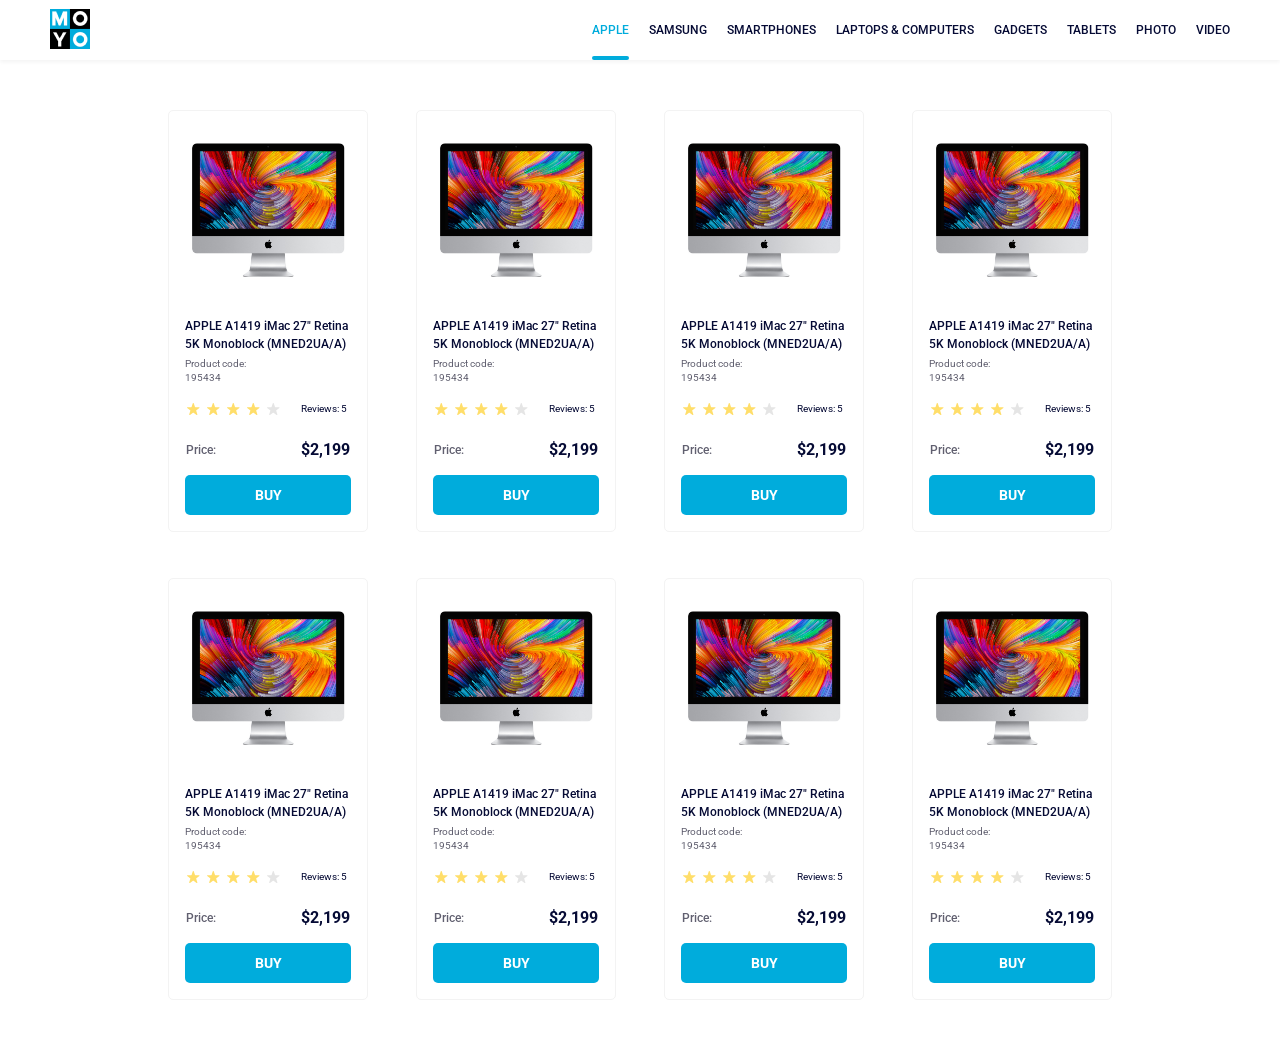
<file: index.html>
<!doctype html><html lang="en"><head><meta charset="utf-8"><meta name="viewport" content="width=device-width, initial-scale=1.0"><title>Catalog</title><link rel="preconnect" href="https://fonts.gstatic.com"><link href="https://fonts.googleapis.com/css2?family=Roboto:wght@400;500;700&display=swap" rel="stylesheet"><link rel="stylesheet" href="index.3f51e032.css"></head><body> <header class="header"> <a href="#"> <img src="logo.eddae0ff.png" alt="Moyo logotype" class="header__logo"> </a> <nav class="nav"> <ul class="nav__list"> <li class="nav__item"> <a href="#" class="is-active nav__link"> apple </a> </li> <li class="nav__item"> <a href="#" class="nav__link"> samsung </a> </li> <li class="nav__item"> <a href="#" class="nav__link"> smartphones </a> </li> <li class="nav__item"> <a href="#" class="nav__link" data-qa="nav-hover"> laptops & computers </a> </li> <li class="nav__item"> <a href="#" class="nav__link"> gadgets </a> </li> <li class="nav__item"> <a href="#" class="nav__link"> tablets </a> </li> <li class="nav__item"> <a href="#" class="nav__link"> photo </a> </li> <li class="nav__item"> <a href="#" class="nav__link"> video </a> </li> </ul> </nav> </header> <main class="container"> <section class="card" data-qa="card"> <span class="card__image"></span> <div class="card__title"> APPLE A1419 iMac 27" Retina 5K Monoblock (MNED2UA/A) </div> <div class="card__code">Product code: 195434</div> <div class="card__rating"> <div class="rating rating--4"> <div class="rating__star"></div> <div class="rating__star"></div> <div class="rating__star"></div> <div class="rating__star"></div> <div class="rating__star"></div> </div> <p class="review">Reviews: 5</p> </div> <div class="price"> <div class="price__content">Price:</div> <div class="price__value">$2,199</div> </div> <a href="#" data-qa="card-hover" class="btn"> buy </a> </section> <section class="card"> <span class="card__image"></span> <div class="card__title"> APPLE A1419 iMac 27" Retina 5K Monoblock (MNED2UA/A) </div> <div class="card__code">Product code: 195434</div> <div class="card__rating"> <div class="rating rating--4"> <div class="rating__star"></div> <div class="rating__star"></div> <div class="rating__star"></div> <div class="rating__star"></div> <div class="rating__star"></div> </div> <p class="review">Reviews: 5</p> </div> <div class="price"> <div class="price__content">Price:</div> <div class="price__value">$2,199</div> </div> <a href="#" data-qa="hover" class="btn"> buy </a> </section> <section class="card"> <span class="card__image"></span> <div class="card__title"> APPLE A1419 iMac 27" Retina 5K Monoblock (MNED2UA/A) </div> <div class="card__code">Product code: 195434</div> <div class="card__rating"> <div class="rating rating--4"> <div class="rating__star"></div> <div class="rating__star"></div> <div class="rating__star"></div> <div class="rating__star"></div> <div class="rating__star"></div> </div> <p class="review">Reviews: 5</p> </div> <div class="price"> <div class="price__content">Price:</div> <div class="price__value">$2,199</div> </div> <a href="#" data-qa="hover" class="btn"> buy </a> </section> <section class="card"> <span class="card__image"></span> <div class="card__title"> APPLE A1419 iMac 27" Retina 5K Monoblock (MNED2UA/A) </div> <div class="card__code">Product code: 195434</div> <div class="card__rating"> <div class="rating rating--4"> <div class="rating__star"></div> <div class="rating__star"></div> <div class="rating__star"></div> <div class="rating__star"></div> <div class="rating__star"></div> </div> <p class="review">Reviews: 5</p> </div> <div class="price"> <div class="price__content">Price:</div> <div class="price__value">$2,199</div> </div> <a href="#" data-qa="hover" class="btn"> buy </a> </section> <section class="card"> <span class="card__image"></span> <div class="card__title"> APPLE A1419 iMac 27" Retina 5K Monoblock (MNED2UA/A) </div> <div class="card__code">Product code: 195434</div> <div class="card__rating"> <div class="rating rating--4"> <div class="rating__star"></div> <div class="rating__star"></div> <div class="rating__star"></div> <div class="rating__star"></div> <div class="rating__star"></div> </div> <p class="review">Reviews: 5</p> </div> <div class="price"> <div class="price__content">Price:</div> <div class="price__value">$2,199</div> </div> <a href="#" data-qa="hover" class="btn"> buy </a> </section> <section class="card"> <span class="card__image"></span> <div class="card__title"> APPLE A1419 iMac 27" Retina 5K Monoblock (MNED2UA/A) </div> <div class="card__code">Product code: 195434</div> <div class="card__rating"> <div class="rating rating--4"> <div class="rating__star"></div> <div class="rating__star"></div> <div class="rating__star"></div> <div class="rating__star"></div> <div class="rating__star"></div> </div> <p class="review">Reviews: 5</p> </div> <div class="price"> <div class="price__content">Price:</div> <div class="price__value">$2,199</div> </div> <a href="#" data-qa="hover" class="btn"> buy </a> </section> <section class="card"> <span class="card__image"></span> <div class="card__title"> APPLE A1419 iMac 27" Retina 5K Monoblock (MNED2UA/A) </div> <div class="card__code">Product code: 195434</div> <div class="card__rating"> <div class="rating rating--4"> <div class="rating__star"></div> <div class="rating__star"></div> <div class="rating__star"></div> <div class="rating__star"></div> <div class="rating__star"></div> </div> <p class="review">Reviews: 5</p> </div> <div class="price"> <div class="price__content">Price:</div> <div class="price__value">$2,199</div> </div> <a href="#" data-qa="hover" class="btn"> buy </a> </section> <section class="card"> <span class="card__image"></span> <div class="card__title"> APPLE A1419 iMac 27" Retina 5K Monoblock (MNED2UA/A) </div> <div class="card__code">Product code: 195434</div> <div class="card__rating"> <div class="rating rating--4"> <div class="rating__star"></div> <div class="rating__star"></div> <div class="rating__star"></div> <div class="rating__star"></div> <div class="rating__star"></div> </div> <p class="review">Reviews: 5</p> </div> <div class="price"> <div class="price__content">Price:</div> <div class="price__value">$2,199</div> </div> <a href="#" data-qa="hover" class="btn"> buy </a> </section> </main> </body></html>
</file>
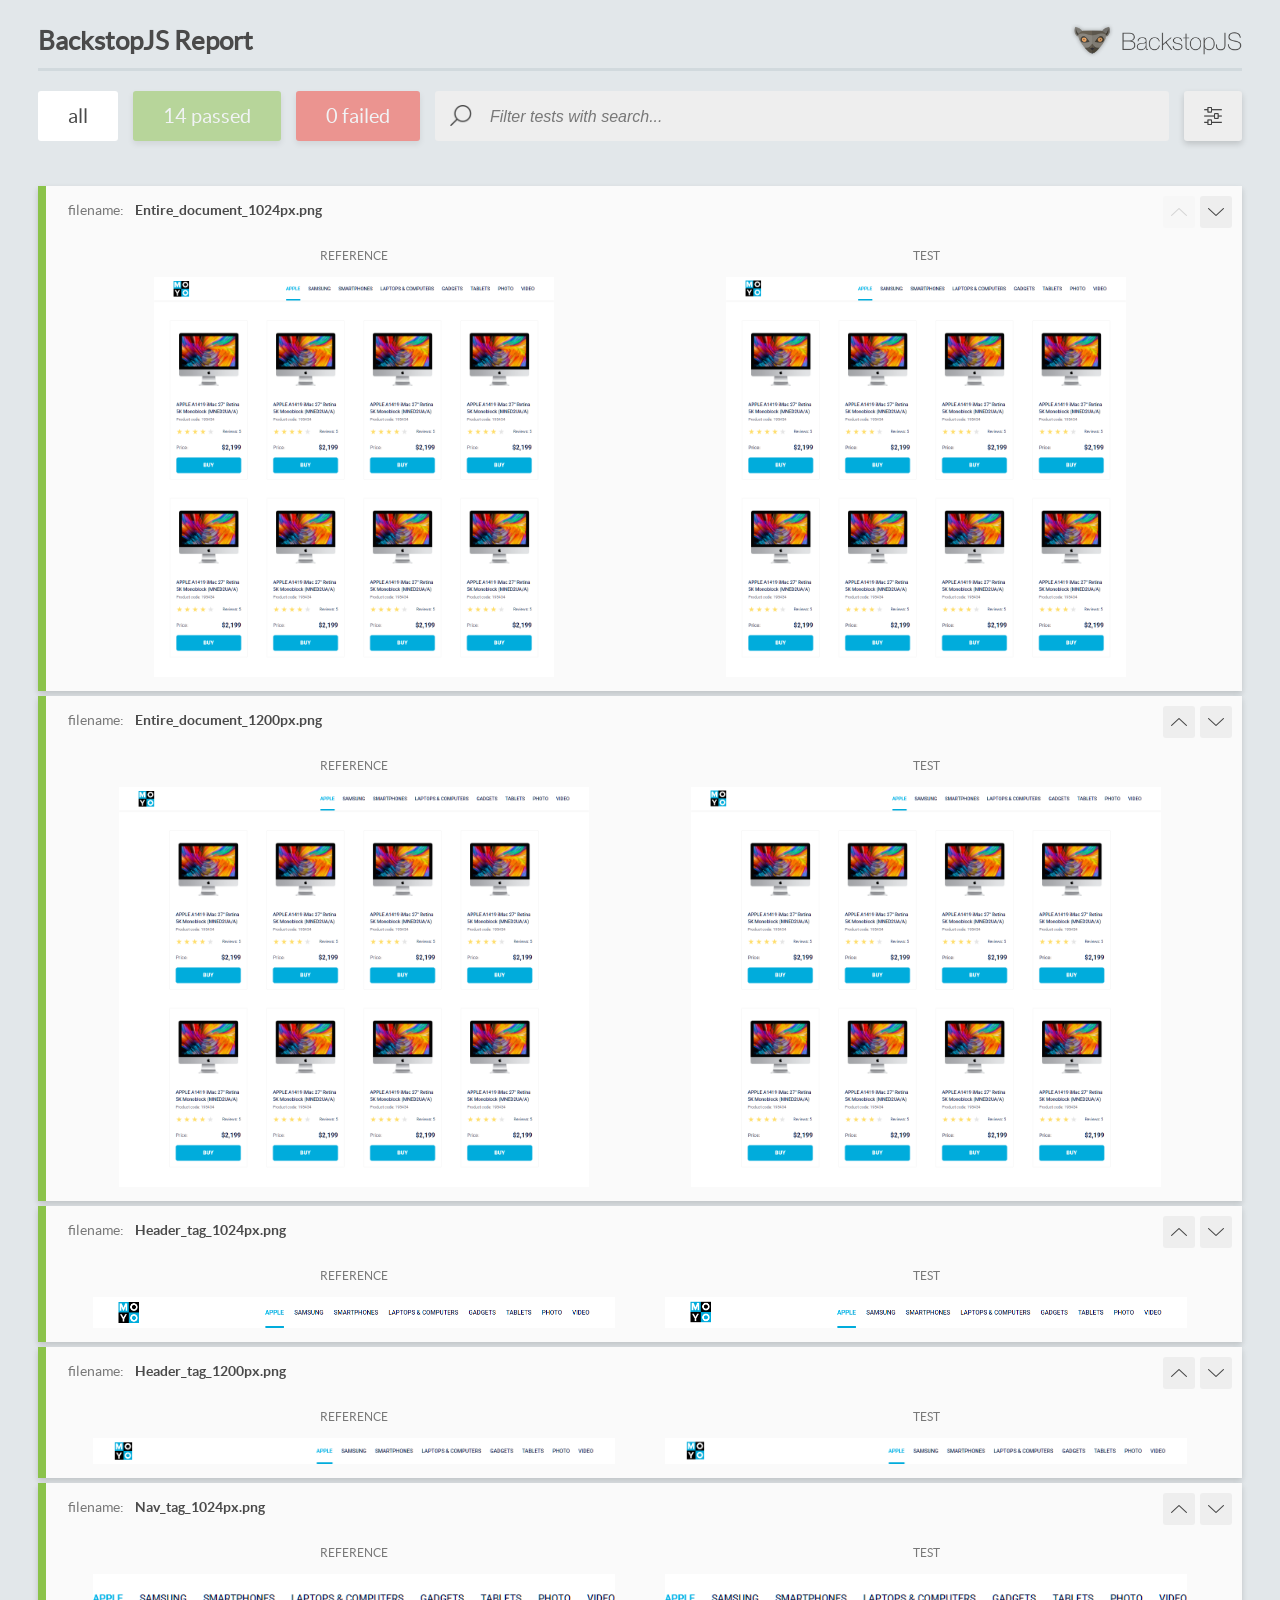
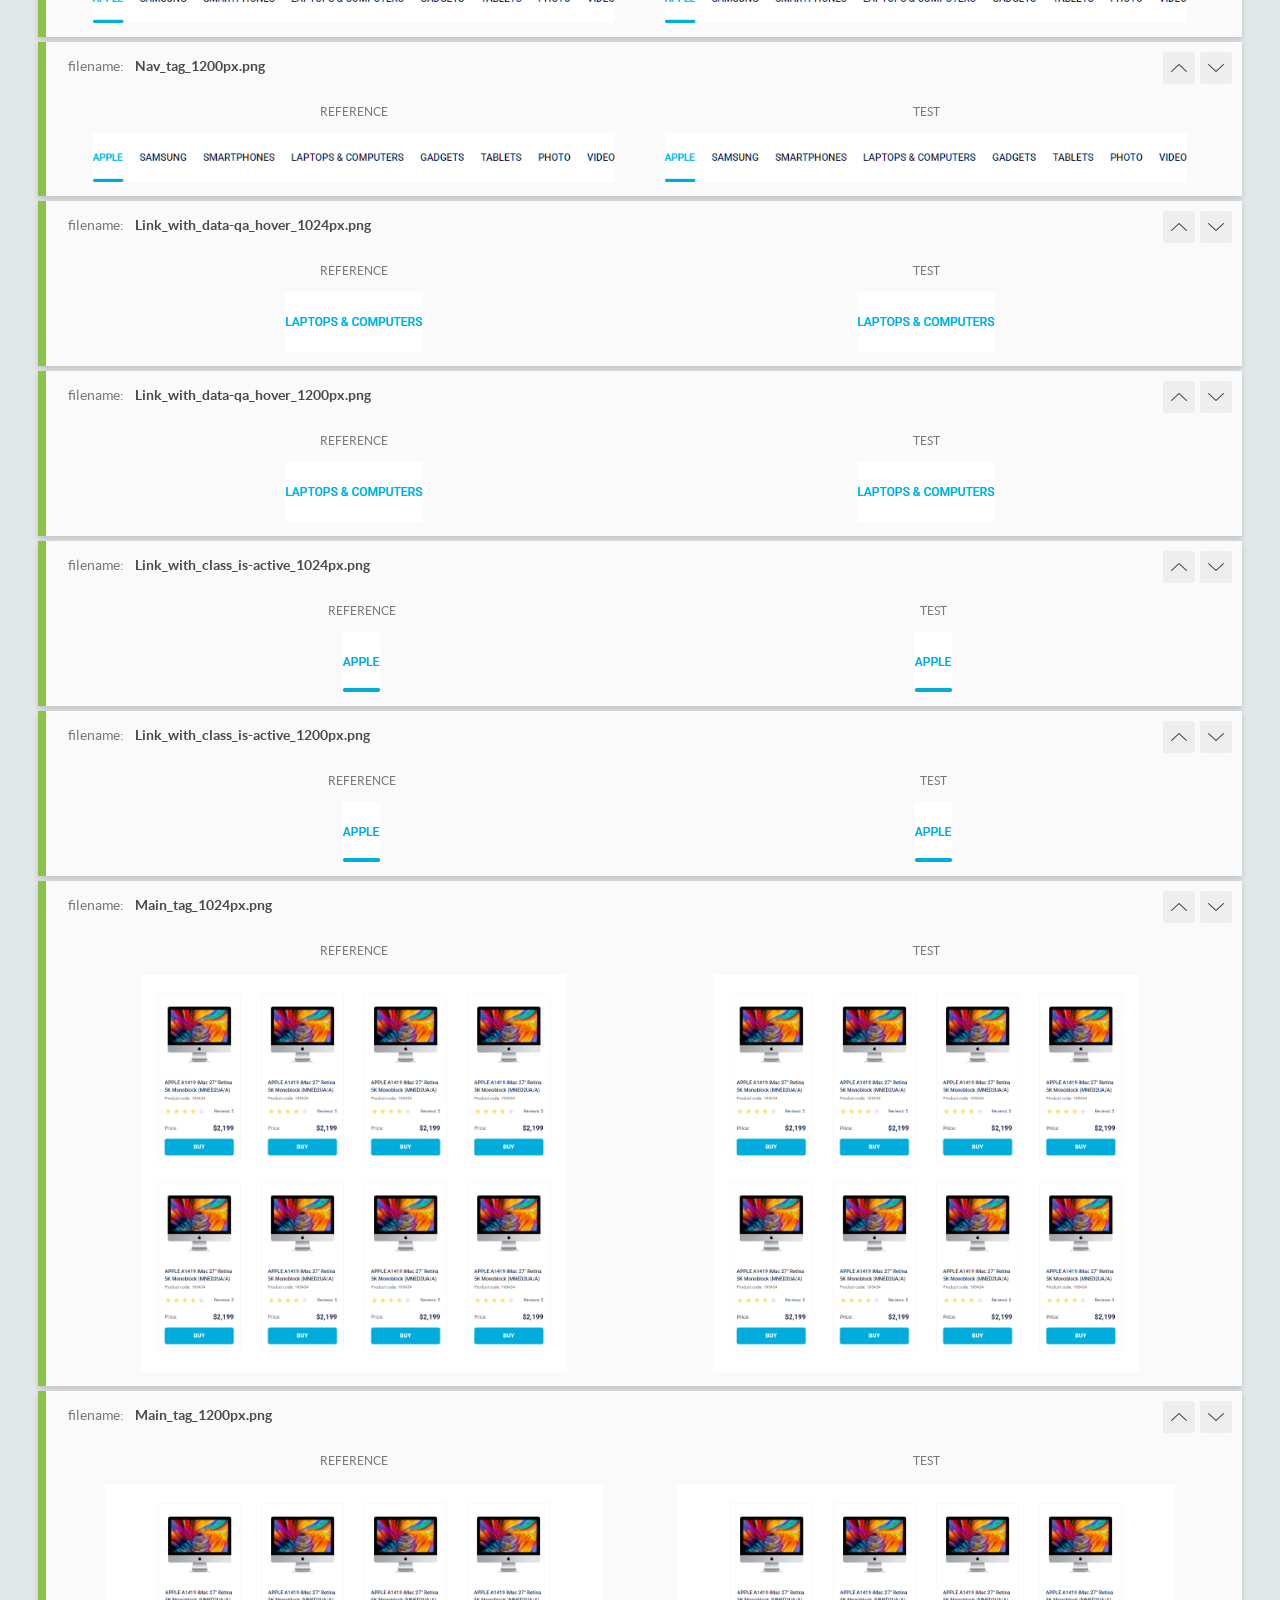
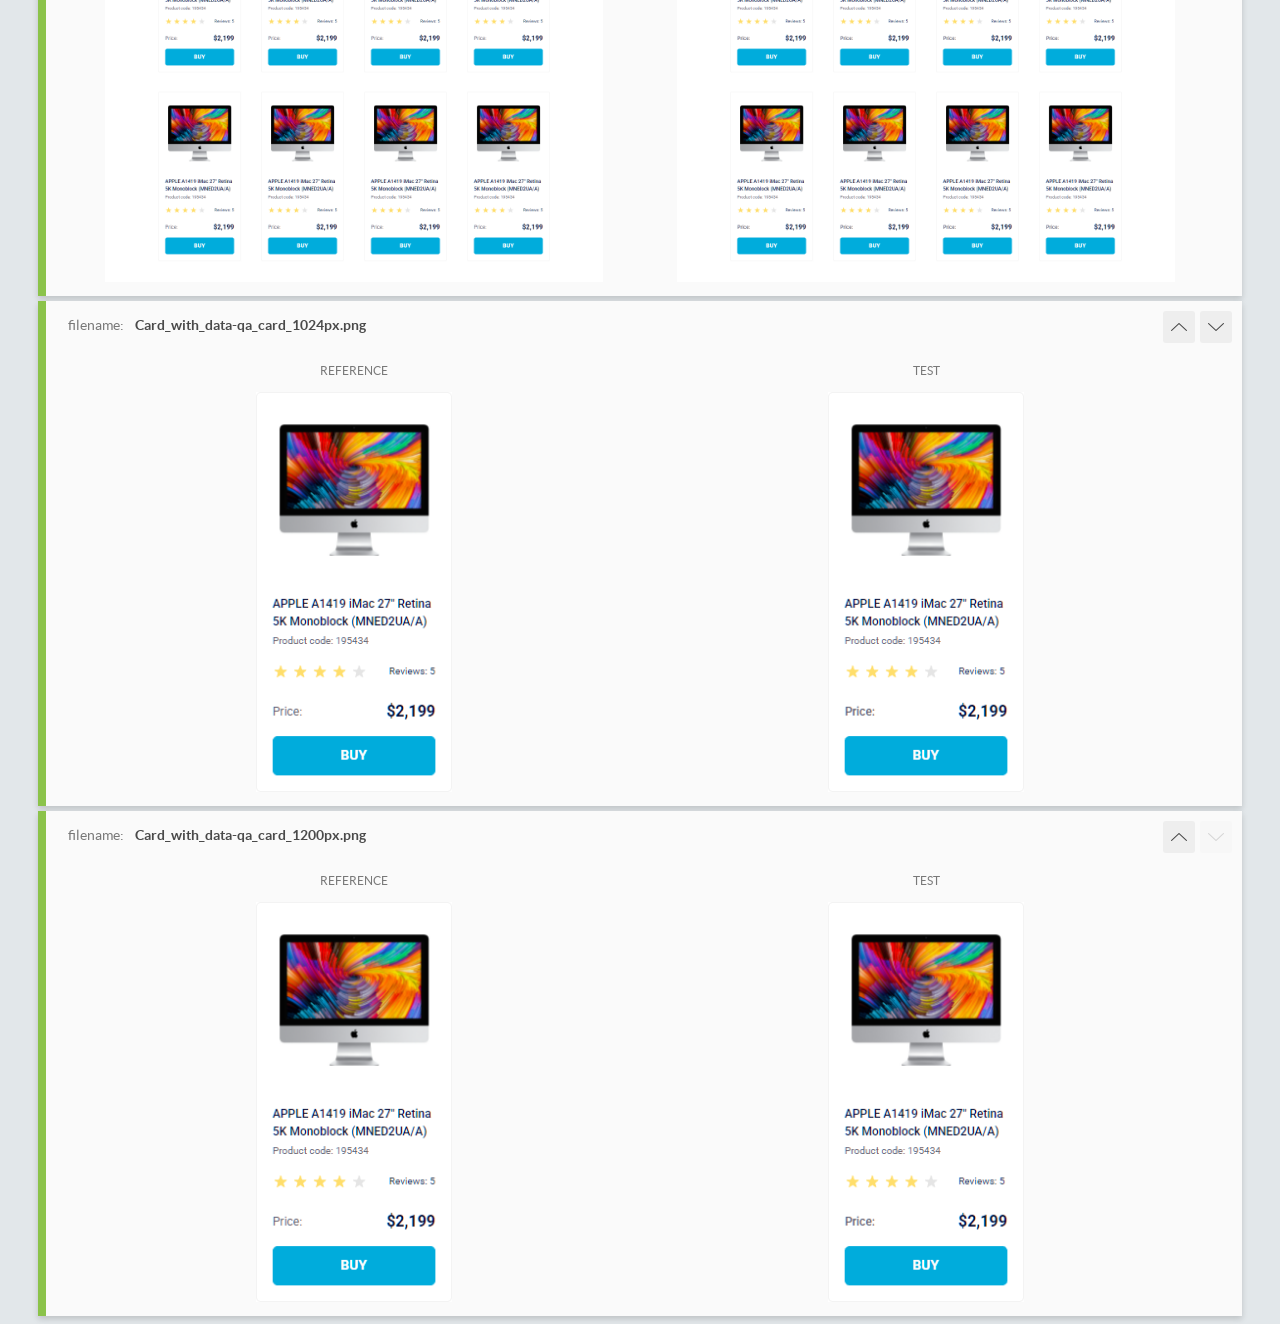
<file: report/html_report/index.html>
<!DOCTYPE html>
<html>
  <head>
    <meta charset="utf-8">
    <!-- Disable Cache -->
    <meta http-equiv="Cache-Control" content="no-cache, no-store, must-revalidate">
    <meta http-equiv="Pragma" content="no-cache">
    <meta http-equiv="Expires" content="0">

    <title>BackstopJS Report</title>

    <style>
      @font-face {
          font-family: 'latoregular';
          src: url('./assets/fonts/lato-regular-webfont.woff2') format('woff2'),
              url('./assets/fonts/lato-regular-webfont.woff') format('woff');
          font-weight: 400;
          font-style: normal;
      }
      @font-face {
          font-family: 'latobold';
          src: url('./assets/fonts/lato-bold-webfont.woff2') format('woff2'),
              url('./assets/fonts/lato-bold-webfont.woff') format('woff');
          font-weight: 700;
          font-style: normal;
      }

      .ReactModal__Body--open {
          overflow: hidden;
      }
      .ReactModal__Body--open .header {
        display: none;
      }

    </style>
  </head>
  <body style="background-color: #E2E7EA">
    <div id="root">

    </div>
    <script>
      function report (report) { // eslint-disable-line no-unused-vars
        window.tests = report;
      }
    </script>
    <script src="config.js"></script>
    <script src="index_bundle.js"></script>
  </body>
</html>
</file>
<file: index.3f51e032.css>
*{box-sizing:border-box}html{margin:0;padding:0}body{margin:0;padding:0;font-family:Roboto,Arial,sans-serif;font-size:12px;font-weight:500}.header{background-color:#fff;justify-content:space-between;align-items:center;margin:0;padding:0 50px;display:flex;box-shadow:0 2px 4px #0000000d}.nav__list{align-items:center;margin:0;padding:0;list-style:none;display:flex}.logo{width:40px;height:40px}.nav__link{color:#060b35;text-transform:uppercase;justify-content:center;align-items:center;height:60px;text-decoration:none;transition:all .3s;display:flex}.nav__item+.nav__item{margin-left:20px}.nav__link:hover{color:#00acdc}.is-active{color:#00acdc;position:relative}.is-active:after{content:"";background:#00acdc;border-radius:8px;width:100%;height:4px;position:absolute;bottom:0;left:0}.card{color:#616070;background-color:#fff;border:1px solid #f3f3f3;border-radius:5px;flex-direction:column;justify-content:center;align-items:center;width:200px;height:100%;padding:16px;transition:all .3s;display:flex;position:relative}.card__image{background-image:url(imac.202c52ff.jpeg);background-repeat:no-repeat;background-size:100% 100%;width:160px;height:134px;display:flex;position:absolute;top:32px}.card__title{color:#060b35;margin-top:190px;font-size:12px;font-weight:500;line-height:18px}.card__code{align-self:flex-start;width:98px;margin:4px 0 16px;font-size:10px;font-weight:400;line-height:14px}.review{color:#060b35;width:30%;font-size:10px;font-weight:400;line-height:14px;display:flex}.price{justify-content:space-between;align-items:center;gap:85px;margin-top:24px;display:flex}.price__content{font-size:12px}.price__value{color:#060b35;font-size:16px;font-weight:700;line-height:18px}.btn{color:#fff;text-transform:uppercase;background-color:#00acdc;border:1px solid #0000;border-radius:5px;justify-content:center;align-items:center;width:166px;height:40px;margin-top:16px;font-size:14px;font-weight:700;line-height:16px;text-decoration:none;transition:all .3s;display:flex}.btn:hover{color:#00acdc;background-color:#0000;border:1px solid #00acdc}.card:hover{transform:scale(1.2)}.card:hover .card__title{color:#34568b}.card__rating{justify-content:space-between;align-items:center;width:166px;height:16px;display:flex}.rating{display:flex}.rating__star{background-image:url(star.822d561e.svg);background-position:50%;background-repeat:no-repeat;width:16px;height:16px}.rating__star:not(:last-child){margin-right:4px}.stars--1 .rating__star:nth-child(-n+1),.stars--2 .rating__star:nth-child(-n+2),.stars--3 .rating__star:nth-child(-n+3),.rating--4 .rating__star:nth-child(-n+4),.stars--5 .rating__star:nth-child(-n+5){background-image:url(star-active.edda4c43.svg)}.container{--columns:1;grid-template-columns:repeat(var(--columns),200px);place-content:center;gap:46px 48px;padding:50px 40px;display:grid}@media (width>=488px){.container{--columns:2}}@media (width>=768px){.container{--columns:3}}@media (width>=1024px){.container{--columns:4}}
/*# sourceMappingURL=index.3f51e032.css.map */
</file>
